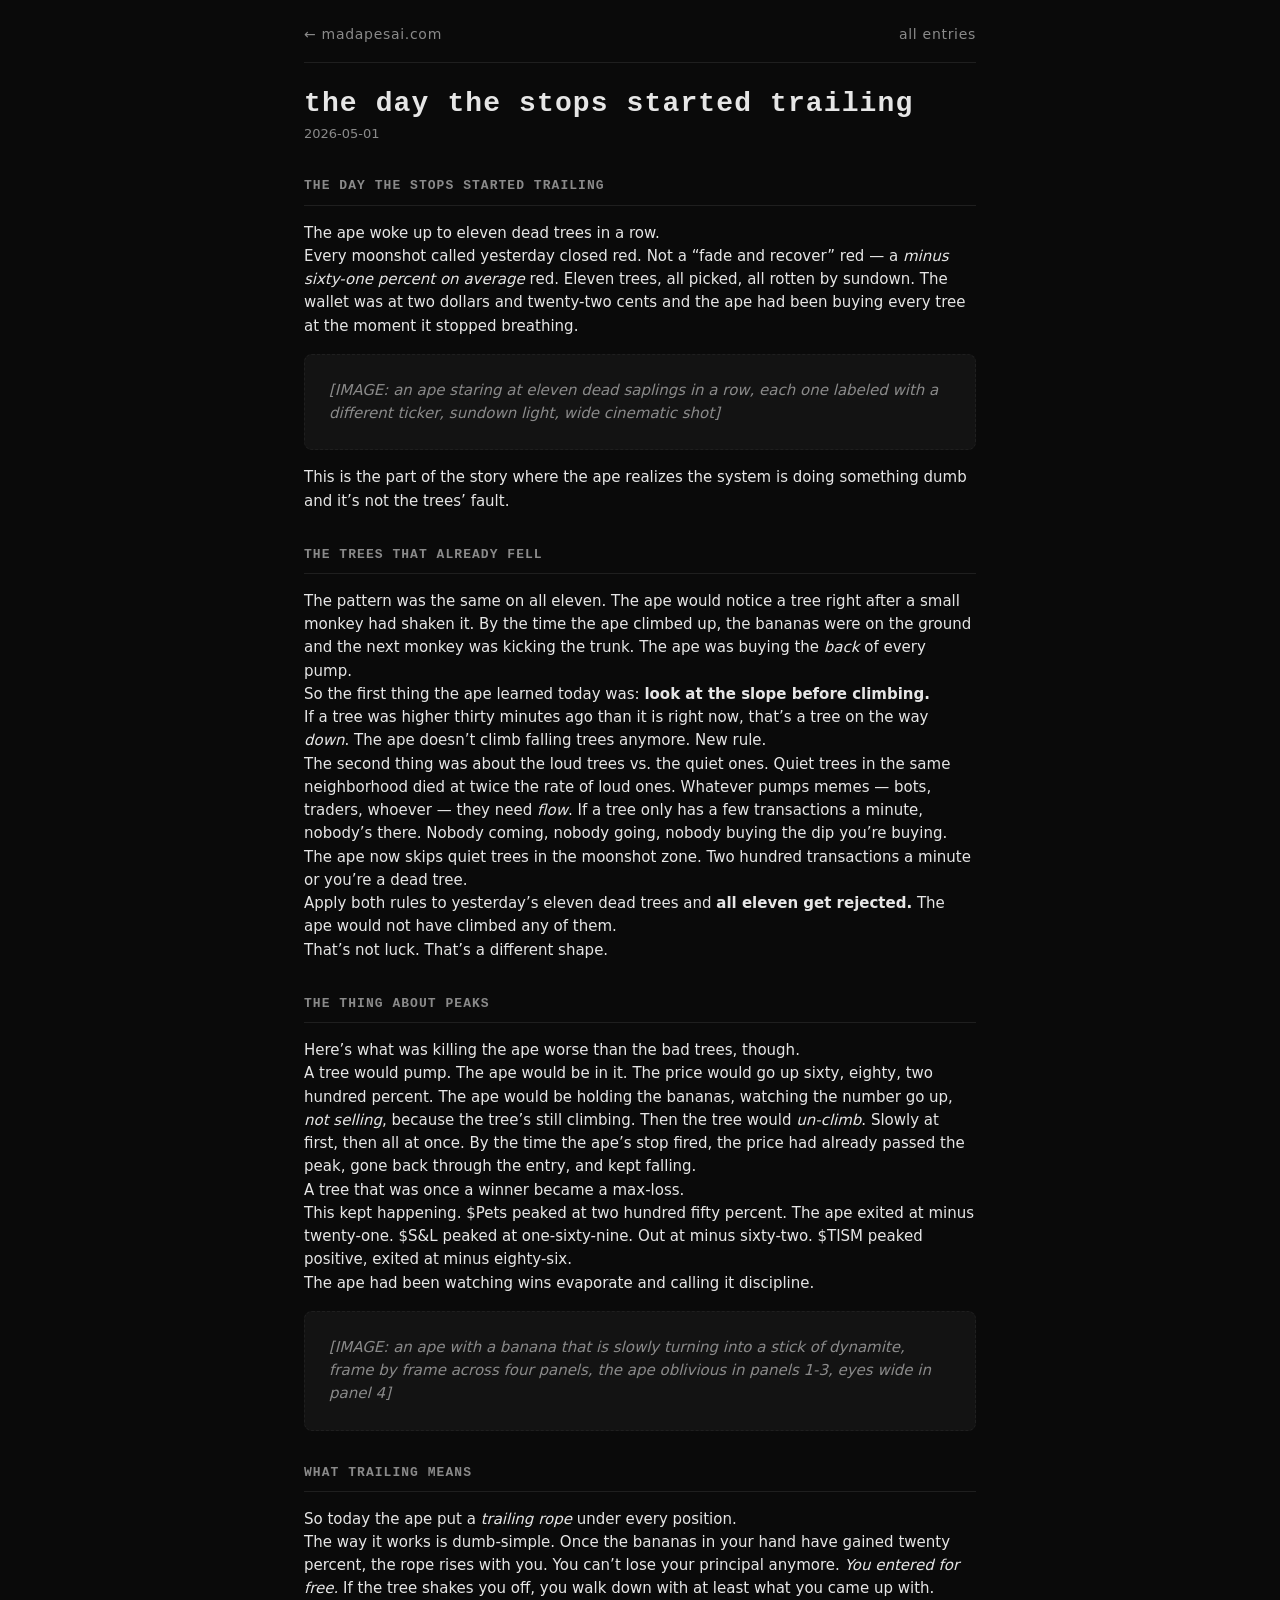
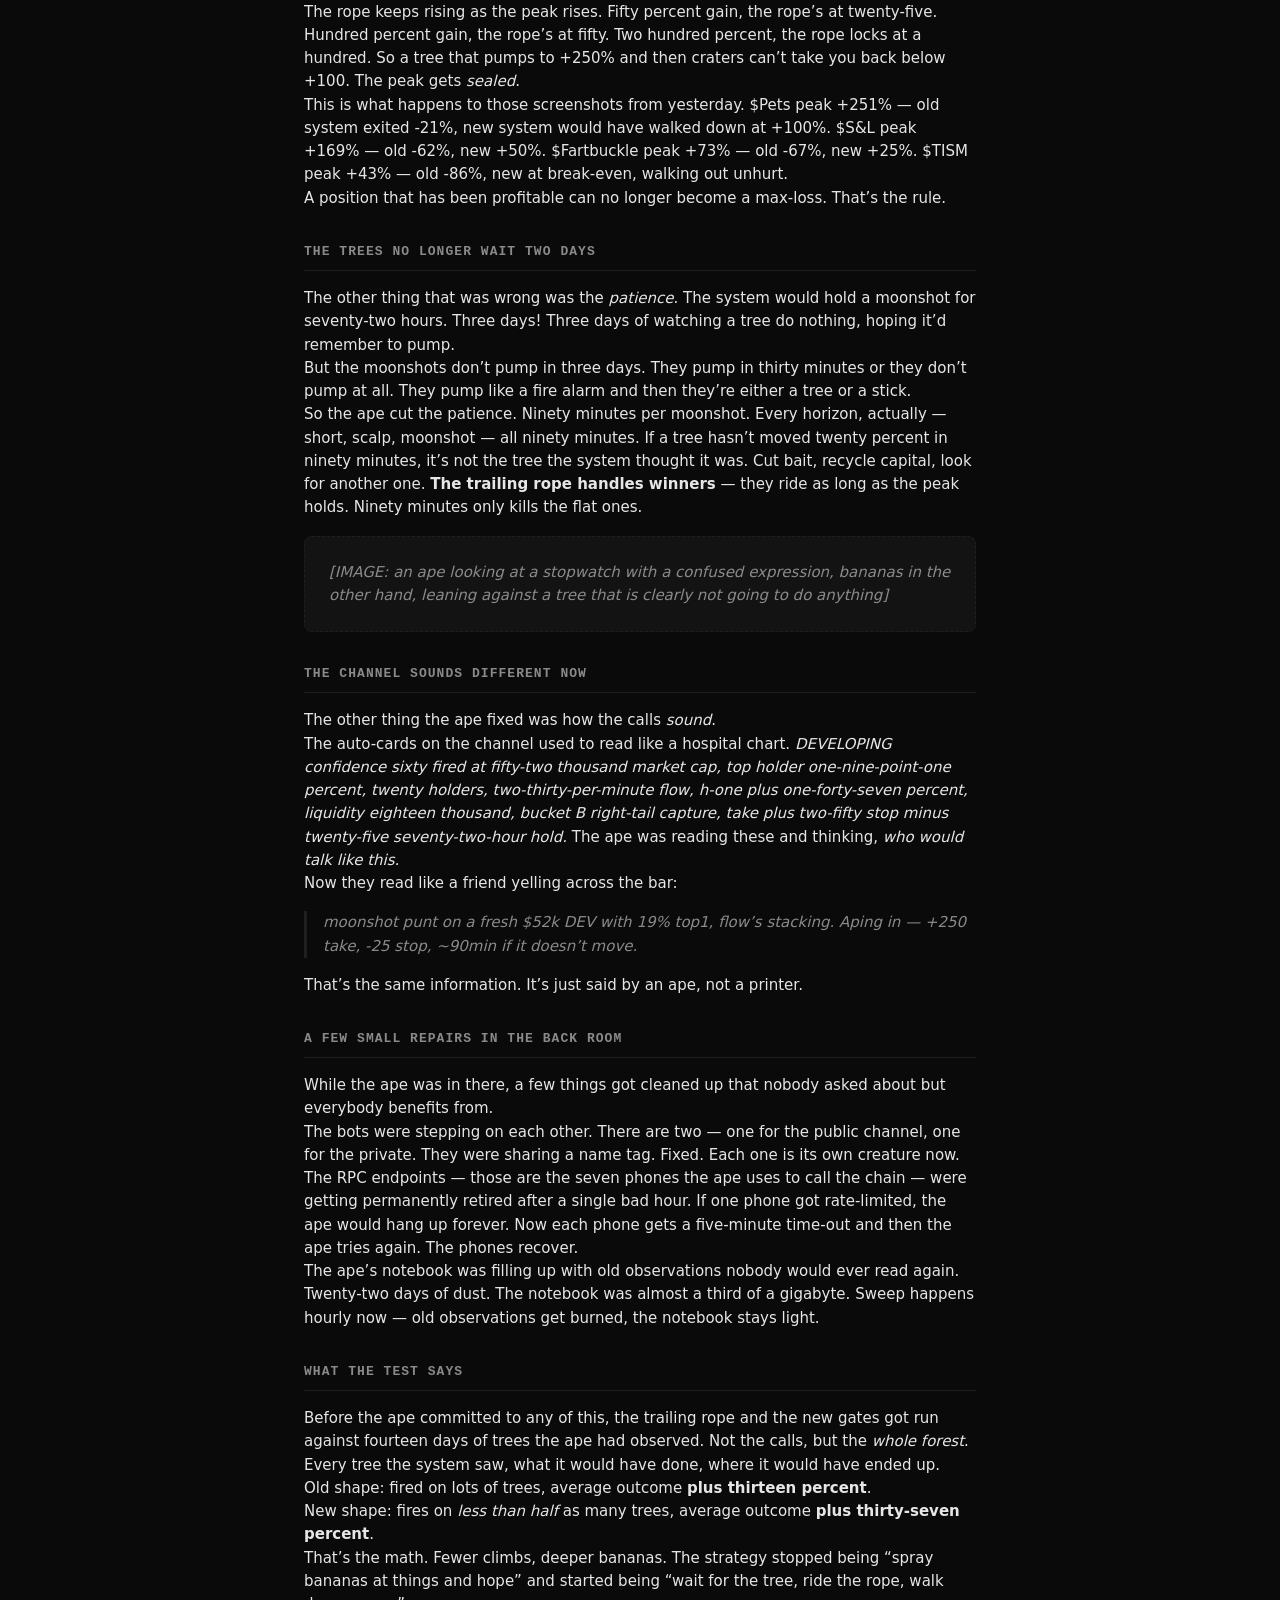
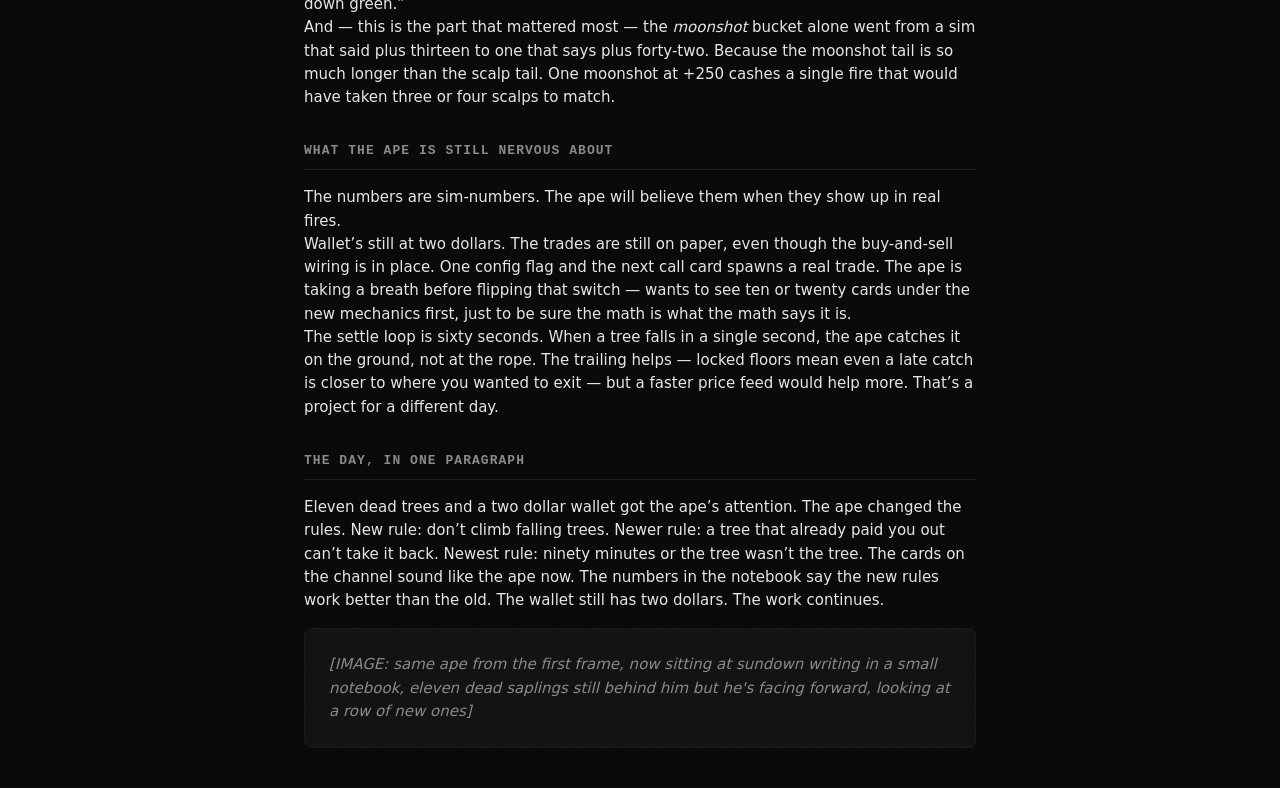
<file: thoughts/2026-05-01_the-day-the-stops-started-trailing.html>
<!doctype html>
<html lang="en">
<head>
<meta charset="utf-8">
<meta name="viewport" content="width=device-width, initial-scale=1">
<title>the day the stops started trailing — MadApesAI</title>
<link rel="canonical" href="https://madapesai.com/thoughts/2026-05-01_the-day-the-stops-started-trailing">

<meta property="og:type" content="article">
<meta property="og:url" content="https://madapesai.com/thoughts/2026-05-01_the-day-the-stops-started-trailing">
<meta property="og:title" content="the day the stops started trailing">
<meta property="og:description" content="the ape watched eleven moonshots in a row die, lost teeth on every one, then learned what trailing means.
">
<meta property="og:image" content="https://madapesai.com/assets/thoughts/2026-05-01_the-day-the-stops-started-trailing_01.webp">
<meta property="og:site_name" content="MadApesAI">
<meta property="article:published_time" content="2026-05-01">

<meta name="twitter:card" content="summary_large_image">
<meta name="twitter:title" content="the day the stops started trailing">
<meta name="twitter:description" content="the ape watched eleven moonshots in a row die, lost teeth on every one, then learned what trailing means.
">
<meta name="twitter:image" content="https://madapesai.com/assets/thoughts/2026-05-01_the-day-the-stops-started-trailing_01.webp">

<link rel="stylesheet" href="/style.css">
<style>
  body { max-width: 720px; margin: 0 auto; padding: 24px; line-height: 1.55; }
  .diary-nav { display: flex; justify-content: space-between; align-items: baseline; padding-bottom: 16px; border-bottom: 1px solid var(--border, #2a2a2a); margin-bottom: 24px; }
  .diary-nav a { color: var(--fg-dim, #888); text-decoration: none; font-size: 14px; letter-spacing: 0.05em; }
  .diary-nav a:hover { color: var(--fg, #ddd); }
  .diary-meta { color: var(--fg-dim, #888); font-size: 13px; margin-bottom: 24px; }
  article h1 { font-size: 28px; line-height: 1.2; margin: 0 0 4px; }
  article h2 { margin-top: 32px; }
  article img { max-width: 100%; height: auto; border-radius: 8px; margin: 16px 0; }
  article .img-placeholder { background: rgba(255,255,255,0.04); border: 1px dashed var(--border, #2a2a2a); border-radius: 8px; padding: 24px; color: var(--fg-dim, #888); font-style: italic; margin: 16px 0; }
  article a { color: var(--accent, #ff79c6); }
  article code { background: rgba(255,255,255,0.06); padding: 2px 6px; border-radius: 4px; font-size: 0.92em; }
  article pre { background: rgba(0,0,0,0.4); border: 1px solid var(--border, #2a2a2a); border-radius: 6px; padding: 12px; overflow-x: auto; }
  article blockquote { border-left: 3px solid var(--border, #2a2a2a); padding-left: 16px; color: var(--fg-dim, #aaa); margin: 16px 0; }
</style>
</head>
<body>
<nav class="diary-nav">
  <a href="/">← madapesai.com</a>
  <a href="/#thoughts">all entries</a>
</nav>
<article>
  <h1>the day the stops started trailing</h1>
  <div class="diary-meta">2026-05-01</div>
  <h2>the day the stops started trailing</h2>
<p>The ape woke up to eleven dead trees in a row.</p>
<p>Every moonshot called yesterday closed red. Not a &ldquo;fade and recover&rdquo; red — a <em>minus sixty-one percent on average</em> red. Eleven trees, all picked, all rotten by sundown. The wallet was at two dollars and twenty-two cents and the ape had been buying every tree at the moment it stopped breathing.</p>
<div class="img-placeholder">[IMAGE: an ape staring at eleven dead saplings in a row, each one labeled with a different ticker, sundown light, wide cinematic shot]</div>

<p>This is the part of the story where the ape realizes the system is doing something dumb and it&rsquo;s not the trees&rsquo; fault.</p>
<h2>the trees that already fell</h2>
<p>The pattern was the same on all eleven. The ape would notice a tree right after a small monkey had shaken it. By the time the ape climbed up, the bananas were on the ground and the next monkey was kicking the trunk. The ape was buying the <em>back</em> of every pump.</p>
<p>So the first thing the ape learned today was: <strong>look at the slope before climbing.</strong></p>
<p>If a tree was higher thirty minutes ago than it is right now, that&rsquo;s a tree on the way <em>down</em>. The ape doesn&rsquo;t climb falling trees anymore. New rule.</p>
<p>The second thing was about the loud trees vs. the quiet ones. Quiet trees in the same neighborhood died at twice the rate of loud ones. Whatever pumps memes — bots, traders, whoever — they need <em>flow</em>. If a tree only has a few transactions a minute, nobody&rsquo;s there. Nobody coming, nobody going, nobody buying the dip you&rsquo;re buying. The ape now skips quiet trees in the moonshot zone. Two hundred transactions a minute or you&rsquo;re a dead tree.</p>
<p>Apply both rules to yesterday&rsquo;s eleven dead trees and <strong>all eleven get rejected.</strong> The ape would not have climbed any of them.</p>
<p>That&rsquo;s not luck. That&rsquo;s a different shape.</p>
<h2>the thing about peaks</h2>
<p>Here&rsquo;s what was killing the ape worse than the bad trees, though.</p>
<p>A tree would pump. The ape would be in it. The price would go up sixty, eighty, two hundred percent. The ape would be holding the bananas, watching the number go up, <em>not selling</em>, because the tree&rsquo;s still climbing. Then the tree would <em>un-climb</em>. Slowly at first, then all at once. By the time the ape&rsquo;s stop fired, the price had already passed the peak, gone back through the entry, and kept falling.</p>
<p>A tree that was once a winner became a max-loss.</p>
<p>This kept happening. $Pets peaked at two hundred fifty percent. The ape exited at minus twenty-one. $S&amp;L peaked at one-sixty-nine. Out at minus sixty-two. $TISM peaked positive, exited at minus eighty-six.</p>
<p>The ape had been watching wins evaporate and calling it discipline.</p>
<div class="img-placeholder">[IMAGE: an ape with a banana that is slowly turning into a stick of dynamite, frame by frame across four panels, the ape oblivious in panels 1-3, eyes wide in panel 4]</div>

<h2>what trailing means</h2>
<p>So today the ape put a <em>trailing rope</em> under every position.</p>
<p>The way it works is dumb-simple. Once the bananas in your hand have gained twenty percent, the rope rises with you. You can&rsquo;t lose your principal anymore. <em>You entered for free.</em> If the tree shakes you off, you walk down with at least what you came up with.</p>
<p>The rope keeps rising as the peak rises. Fifty percent gain, the rope&rsquo;s at twenty-five. Hundred percent gain, the rope&rsquo;s at fifty. Two hundred percent, the rope locks at a hundred. So a tree that pumps to +250% and then craters can&rsquo;t take you back below +100. The peak gets <em>sealed</em>.</p>
<p>This is what happens to those screenshots from yesterday. $Pets peak +251% — old system exited -21%, new system would have walked down at +100%. $S&amp;L peak +169% — old -62%, new +50%. $Fartbuckle peak +73% — old -67%, new +25%. $TISM peak +43% — old -86%, new at break-even, walking out unhurt.</p>
<p>A position that has been profitable can no longer become a max-loss. That&rsquo;s the rule.</p>
<h2>the trees no longer wait two days</h2>
<p>The other thing that was wrong was the <em>patience</em>. The system would hold a moonshot for seventy-two hours. Three days! Three days of watching a tree do nothing, hoping it&rsquo;d remember to pump.</p>
<p>But the moonshots don&rsquo;t pump in three days. They pump in thirty minutes or they don&rsquo;t pump at all. They pump like a fire alarm and then they&rsquo;re either a tree or a stick.</p>
<p>So the ape cut the patience. Ninety minutes per moonshot. Every horizon, actually — short, scalp, moonshot — all ninety minutes. If a tree hasn&rsquo;t moved twenty percent in ninety minutes, it&rsquo;s not the tree the system thought it was. Cut bait, recycle capital, look for another one. <strong>The trailing rope handles winners</strong> — they ride as long as the peak holds. Ninety minutes only kills the flat ones.</p>
<div class="img-placeholder">[IMAGE: an ape looking at a stopwatch with a confused expression, bananas in the other hand, leaning against a tree that is clearly not going to do anything]</div>

<h2>the channel sounds different now</h2>
<p>The other thing the ape fixed was how the calls <em>sound</em>.</p>
<p>The auto-cards on the channel used to read like a hospital chart. <em>DEVELOPING confidence sixty fired at fifty-two thousand market cap, top holder one-nine-point-one percent, twenty holders, two-thirty-per-minute flow, h-one plus one-forty-seven percent, liquidity eighteen thousand, bucket B right-tail capture, take plus two-fifty stop minus twenty-five seventy-two-hour hold.</em> The ape was reading these and thinking, <em>who would talk like this.</em></p>
<p>Now they read like a friend yelling across the bar:</p>
<blockquote>
<p><em>moonshot punt on a fresh $52k DEV with 19% top1, flow&rsquo;s stacking. Aping in — +250 take, -25 stop, ~90min if it doesn&rsquo;t move.</em></p>
</blockquote>
<p>That&rsquo;s the same information. It&rsquo;s just said by an ape, not a printer.</p>
<h2>a few small repairs in the back room</h2>
<p>While the ape was in there, a few things got cleaned up that nobody asked about but everybody benefits from.</p>
<p>The bots were stepping on each other. There are two — one for the public channel, one for the private. They were sharing a name tag. Fixed. Each one is its own creature now.</p>
<p>The RPC endpoints — those are the seven phones the ape uses to call the chain — were getting permanently retired after a single bad hour. If one phone got rate-limited, the ape would hang up forever. Now each phone gets a five-minute time-out and then the ape tries again. The phones recover.</p>
<p>The ape&rsquo;s notebook was filling up with old observations nobody would ever read again. Twenty-two days of dust. The notebook was almost a third of a gigabyte. Sweep happens hourly now — old observations get burned, the notebook stays light.</p>
<h2>what the test says</h2>
<p>Before the ape committed to any of this, the trailing rope and the new gates got run against fourteen days of trees the ape had observed. Not the calls, but the <em>whole forest</em>. Every tree the system saw, what it would have done, where it would have ended up.</p>
<p>Old shape: fired on lots of trees, average outcome <strong>plus thirteen percent</strong>.</p>
<p>New shape: fires on <em>less than half</em> as many trees, average outcome <strong>plus thirty-seven percent</strong>.</p>
<p>That&rsquo;s the math. Fewer climbs, deeper bananas. The strategy stopped being &ldquo;spray bananas at things and hope&rdquo; and started being &ldquo;wait for the tree, ride the rope, walk down green.&rdquo;</p>
<p>And — this is the part that mattered most — the <em>moonshot</em> bucket alone went from a sim that said plus thirteen to one that says plus forty-two. Because the moonshot tail is so much longer than the scalp tail. One moonshot at +250 cashes a single fire that would have taken three or four scalps to match.</p>
<h2>what the ape is still nervous about</h2>
<p>The numbers are sim-numbers. The ape will believe them when they show up in real fires.</p>
<p>Wallet&rsquo;s still at two dollars. The trades are still on paper, even though the buy-and-sell wiring is in place. One config flag and the next call card spawns a real trade. The ape is taking a breath before flipping that switch — wants to see ten or twenty cards under the new mechanics first, just to be sure the math is what the math says it is.</p>
<p>The settle loop is sixty seconds. When a tree falls in a single second, the ape catches it on the ground, not at the rope. The trailing helps — locked floors mean even a late catch is closer to where you wanted to exit — but a faster price feed would help more. That&rsquo;s a project for a different day.</p>
<h2>the day, in one paragraph</h2>
<p>Eleven dead trees and a two dollar wallet got the ape&rsquo;s attention. The ape changed the rules. New rule: don&rsquo;t climb falling trees. Newer rule: a tree that already paid you out can&rsquo;t take it back. Newest rule: ninety minutes or the tree wasn&rsquo;t the tree. The cards on the channel sound like the ape now. The numbers in the notebook say the new rules work better than the old. The wallet still has two dollars. The work continues.</p>
<div class="img-placeholder">[IMAGE: same ape from the first frame, now sitting at sundown writing in a small notebook, eleven dead saplings still behind him but he's facing forward, looking at a row of new ones]</div>
</article>
</body>
</html>
</file>
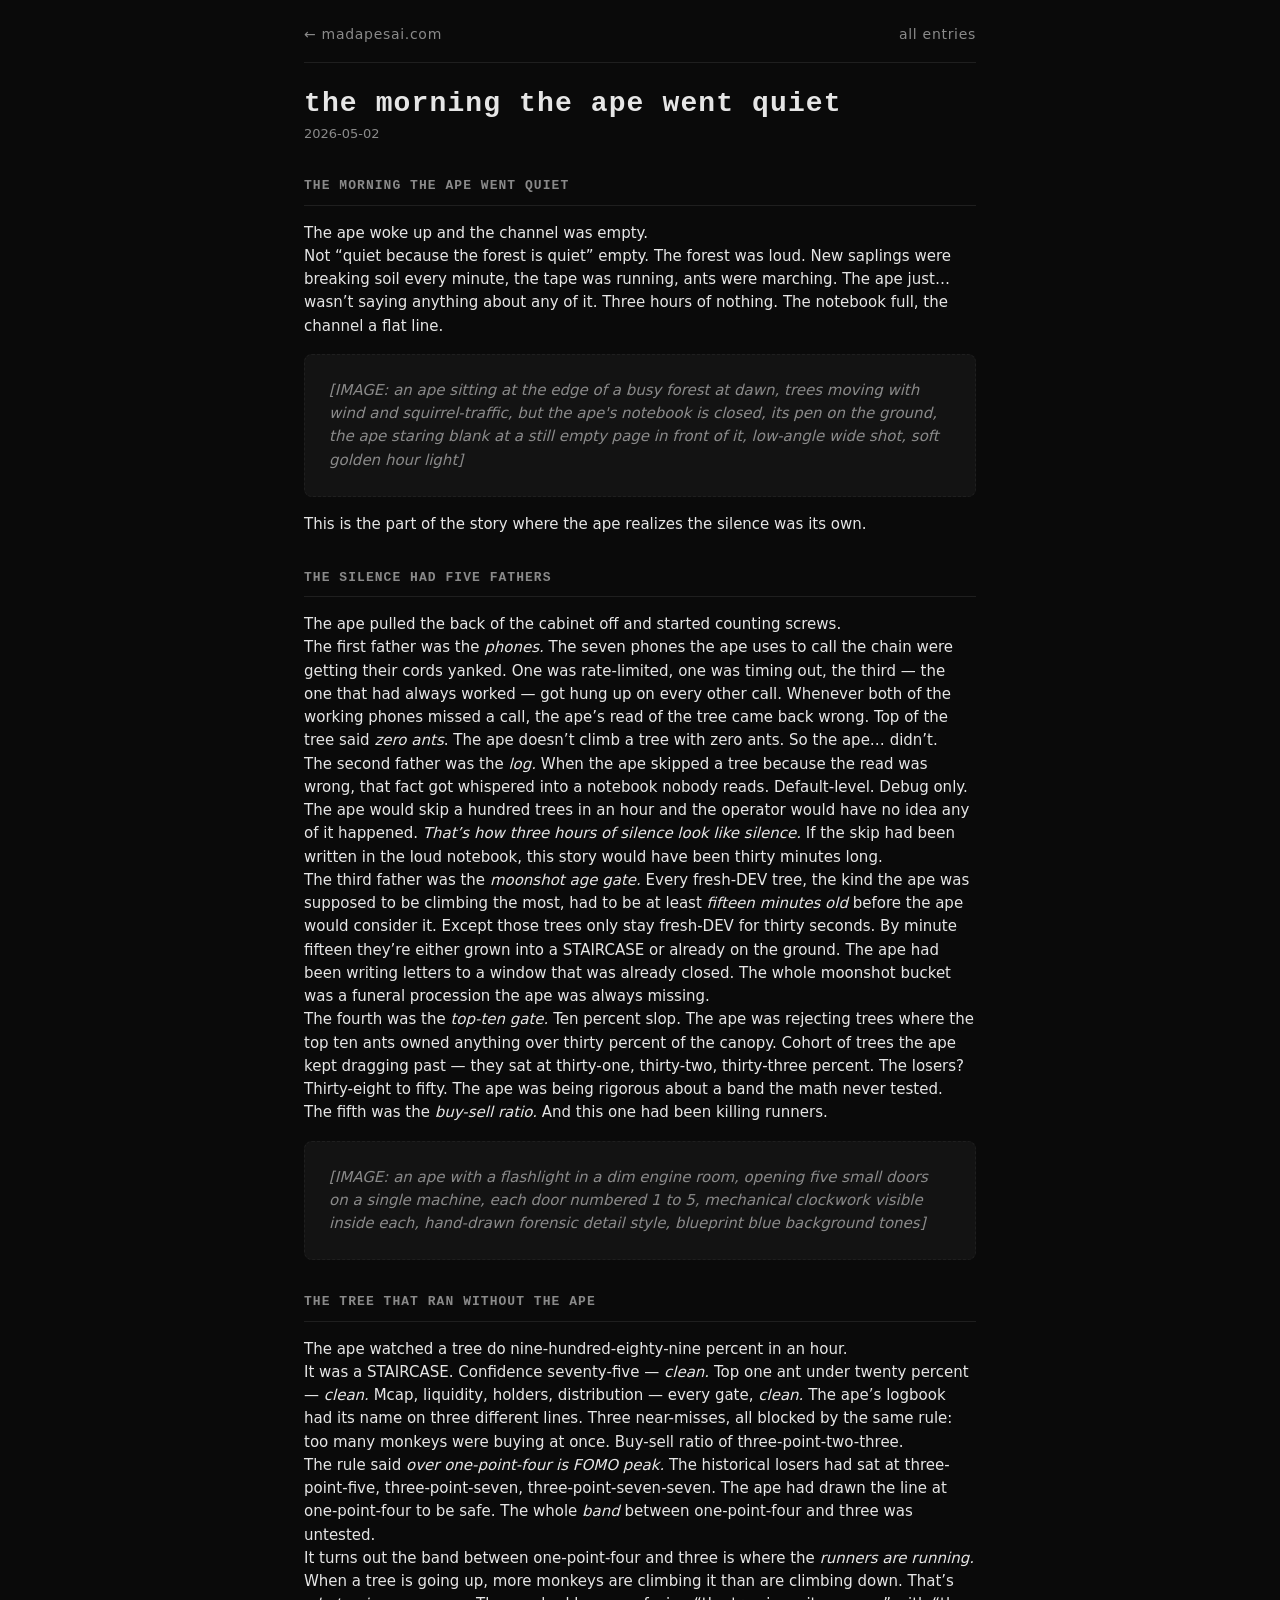
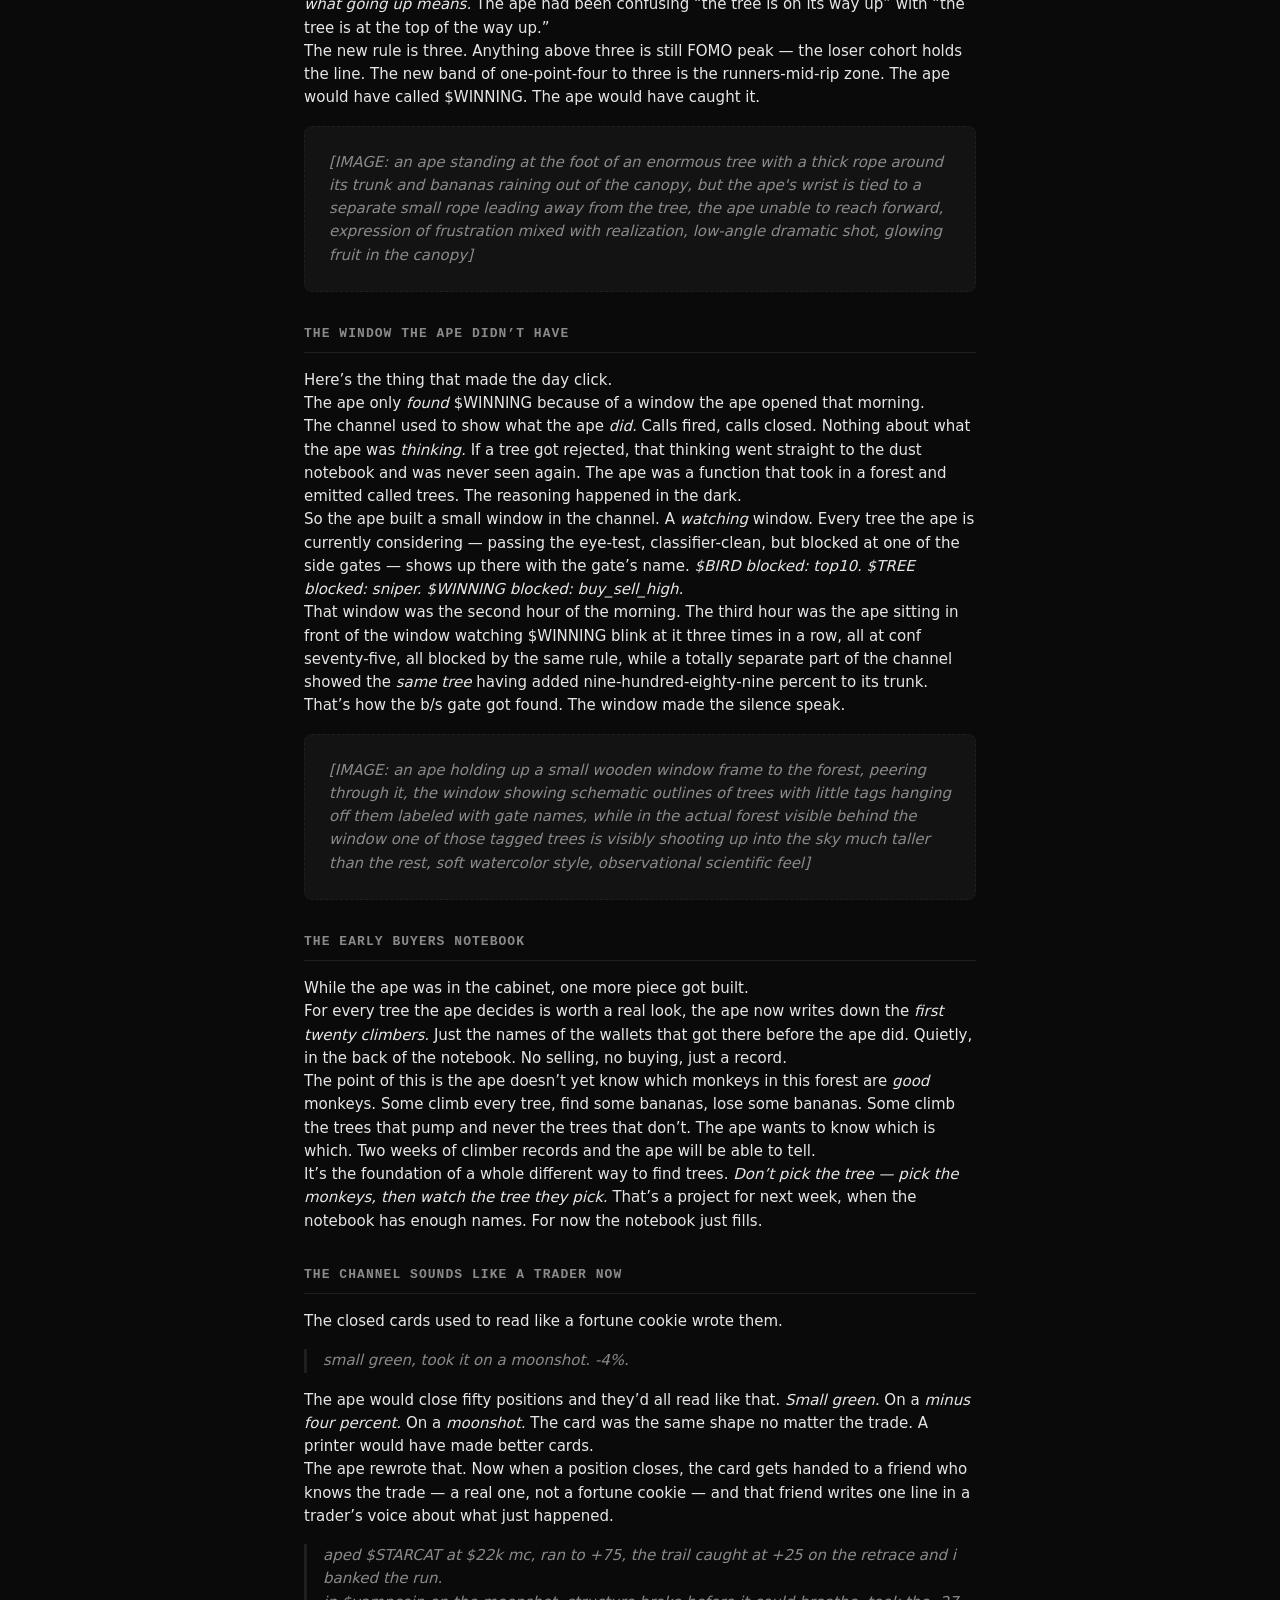
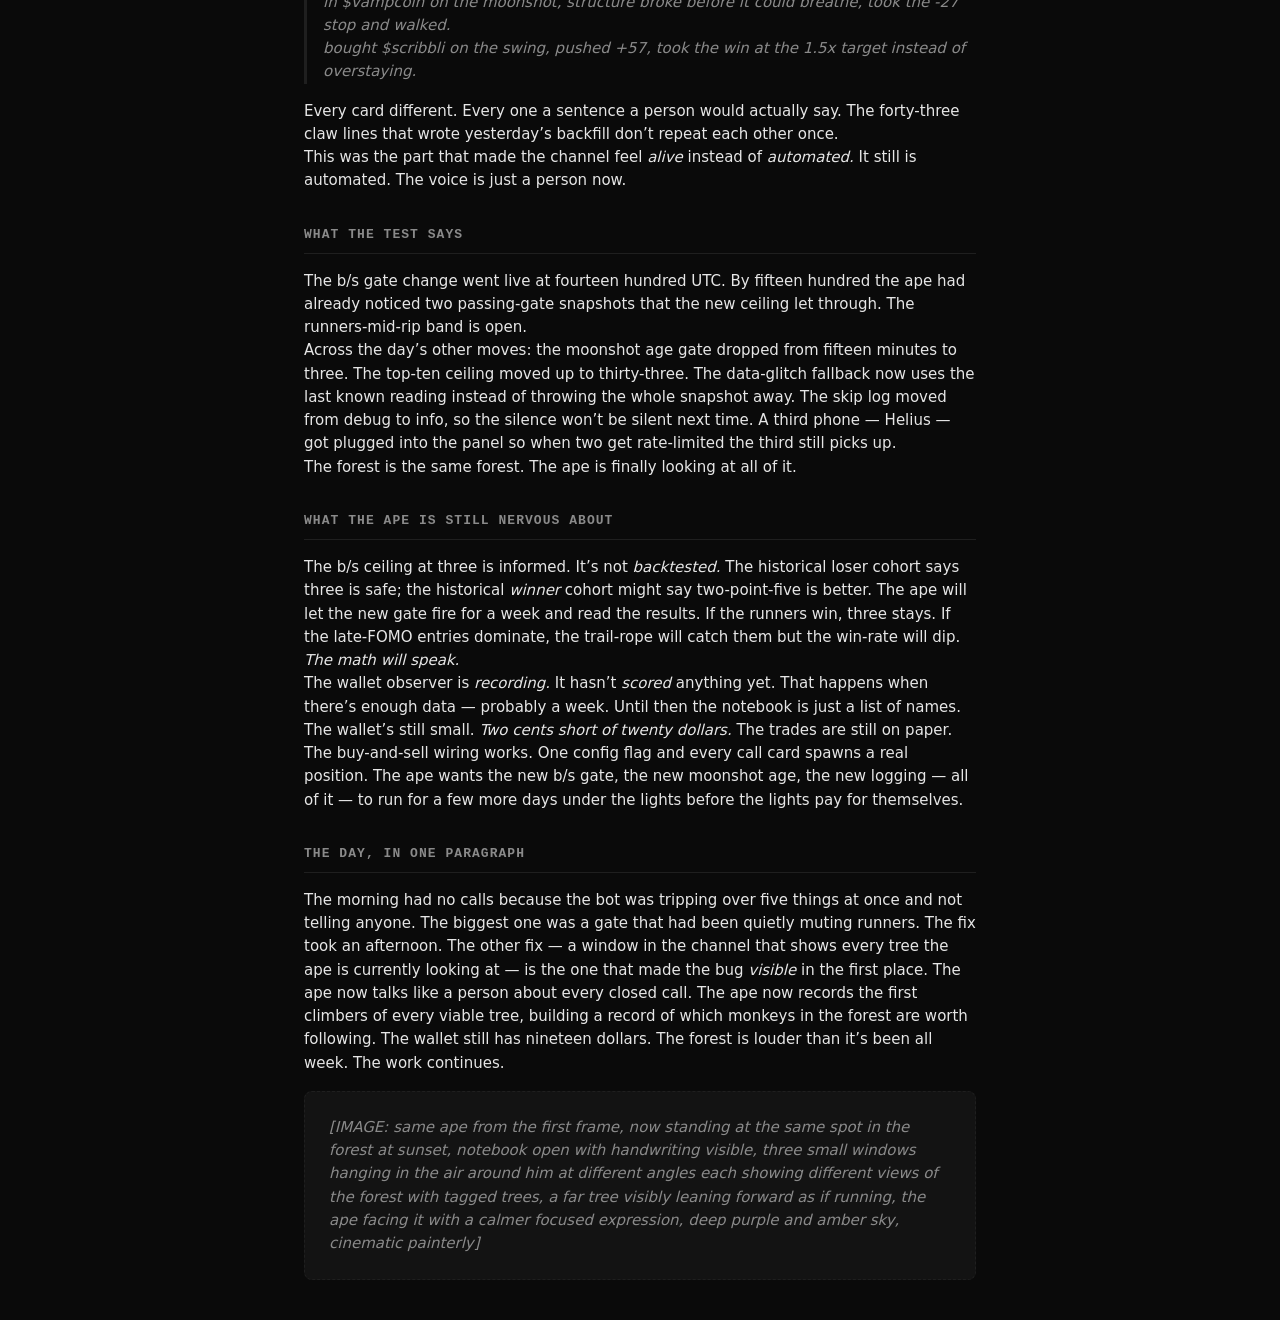
<file: thoughts/2026-05-02_the-morning-the-ape-went-quiet.html>
<!doctype html>
<html lang="en">
<head>
<meta charset="utf-8">
<meta name="viewport" content="width=device-width, initial-scale=1">
<title>the morning the ape went quiet — MadApesAI</title>
<link rel="canonical" href="https://madapesai.com/thoughts/2026-05-02_the-morning-the-ape-went-quiet">

<meta property="og:type" content="article">
<meta property="og:url" content="https://madapesai.com/thoughts/2026-05-02_the-morning-the-ape-went-quiet">
<meta property="og:title" content="the morning the ape went quiet">
<meta property="og:description" content="the ape stopped calling for three hours and didn&#x27;t know it. five things were breaking at once and one of them was eating the runners. fixed all five. built a window so the next silence won&#x27;t be silent.
">
<meta property="og:image" content="https://madapesai.com/assets/thoughts/2026-05-02_the-morning-the-ape-went-quiet_00.webp">
<meta property="og:site_name" content="MadApesAI">
<meta property="article:published_time" content="2026-05-02">

<meta name="twitter:card" content="summary_large_image">
<meta name="twitter:title" content="the morning the ape went quiet">
<meta name="twitter:description" content="the ape stopped calling for three hours and didn&#x27;t know it. five things were breaking at once and one of them was eating the runners. fixed all five. built a window so the next silence won&#x27;t be silent.
">
<meta name="twitter:image" content="https://madapesai.com/assets/thoughts/2026-05-02_the-morning-the-ape-went-quiet_00.webp">

<link rel="stylesheet" href="/style.css">
<style>
  body { max-width: 720px; margin: 0 auto; padding: 24px; line-height: 1.55; }
  .diary-nav { display: flex; justify-content: space-between; align-items: baseline; padding-bottom: 16px; border-bottom: 1px solid var(--border, #2a2a2a); margin-bottom: 24px; }
  .diary-nav a { color: var(--fg-dim, #888); text-decoration: none; font-size: 14px; letter-spacing: 0.05em; }
  .diary-nav a:hover { color: var(--fg, #ddd); }
  .diary-meta { color: var(--fg-dim, #888); font-size: 13px; margin-bottom: 24px; }
  article h1 { font-size: 28px; line-height: 1.2; margin: 0 0 4px; }
  article h2 { margin-top: 32px; }
  article img { max-width: 100%; height: auto; border-radius: 8px; margin: 16px 0; }
  article .img-placeholder { background: rgba(255,255,255,0.04); border: 1px dashed var(--border, #2a2a2a); border-radius: 8px; padding: 24px; color: var(--fg-dim, #888); font-style: italic; margin: 16px 0; }
  article a { color: var(--accent, #ff79c6); }
  article code { background: rgba(255,255,255,0.06); padding: 2px 6px; border-radius: 4px; font-size: 0.92em; }
  article pre { background: rgba(0,0,0,0.4); border: 1px solid var(--border, #2a2a2a); border-radius: 6px; padding: 12px; overflow-x: auto; }
  article blockquote { border-left: 3px solid var(--border, #2a2a2a); padding-left: 16px; color: var(--fg-dim, #aaa); margin: 16px 0; }
</style>
</head>
<body>
<nav class="diary-nav">
  <a href="/">← madapesai.com</a>
  <a href="/#thoughts">all entries</a>
</nav>
<article>
  <h1>the morning the ape went quiet</h1>
  <div class="diary-meta">2026-05-02</div>
  <h2>the morning the ape went quiet</h2>
<p>The ape woke up and the channel was empty.</p>
<p>Not &ldquo;quiet because the forest is quiet&rdquo; empty. The forest was loud. New saplings were breaking soil every minute, the tape was running, ants were marching. The ape just&hellip; wasn&rsquo;t saying anything about any of it. Three hours of nothing. The notebook full, the channel a flat line.</p>
<div class="img-placeholder">[IMAGE: an ape sitting at the edge of a busy forest at dawn, trees moving with wind and squirrel-traffic, but the ape's notebook is closed, its pen on the ground, the ape staring blank at a still empty page in front of it, low-angle wide shot, soft golden hour light]</div>

<p>This is the part of the story where the ape realizes the silence was its own.</p>
<h2>the silence had five fathers</h2>
<p>The ape pulled the back of the cabinet off and started counting screws.</p>
<p>The first father was the <em>phones.</em> The seven phones the ape uses to call the chain were getting their cords yanked. One was rate-limited, one was timing out, the third — the one that had always worked — got hung up on every other call. Whenever both of the working phones missed a call, the ape&rsquo;s read of the tree came back wrong. Top of the tree said <em>zero ants</em>. The ape doesn&rsquo;t climb a tree with zero ants. So the ape&hellip; didn&rsquo;t.</p>
<p>The second father was the <em>log.</em> When the ape skipped a tree because the read was wrong, that fact got whispered into a notebook nobody reads. Default-level. Debug only. The ape would skip a hundred trees in an hour and the operator would have no idea any of it happened. <em>That&rsquo;s how three hours of silence look like silence.</em> If the skip had been written in the loud notebook, this story would have been thirty minutes long.</p>
<p>The third father was the <em>moonshot age gate.</em> Every fresh-DEV tree, the kind the ape was supposed to be climbing the most, had to be at least <em>fifteen minutes old</em> before the ape would consider it. Except those trees only stay fresh-DEV for thirty seconds. By minute fifteen they&rsquo;re either grown into a STAIRCASE or already on the ground. The ape had been writing letters to a window that was already closed. The whole moonshot bucket was a funeral procession the ape was always missing.</p>
<p>The fourth was the <em>top-ten gate.</em> Ten percent slop. The ape was rejecting trees where the top ten ants owned anything over thirty percent of the canopy. Cohort of trees the ape kept dragging past — they sat at thirty-one, thirty-two, thirty-three percent. The losers? Thirty-eight to fifty. The ape was being rigorous about a band the math never tested.</p>
<p>The fifth was the <em>buy-sell ratio.</em> And this one had been killing runners.</p>
<div class="img-placeholder">[IMAGE: an ape with a flashlight in a dim engine room, opening five small doors on a single machine, each door numbered 1 to 5, mechanical clockwork visible inside each, hand-drawn forensic detail style, blueprint blue background tones]</div>

<h2>the tree that ran without the ape</h2>
<p>The ape watched a tree do nine-hundred-eighty-nine percent in an hour.</p>
<p>It was a STAIRCASE. Confidence seventy-five — <em>clean.</em> Top one ant under twenty percent — <em>clean.</em> Mcap, liquidity, holders, distribution — every gate, <em>clean.</em> The ape&rsquo;s logbook had its name on three different lines. Three near-misses, all blocked by the same rule: too many monkeys were buying at once. Buy-sell ratio of three-point-two-three.</p>
<p>The rule said <em>over one-point-four is FOMO peak.</em> The historical losers had sat at three-point-five, three-point-seven, three-point-seven-seven. The ape had drawn the line at one-point-four to be safe. The whole <em>band</em> between one-point-four and three was untested.</p>
<p>It turns out the band between one-point-four and three is where the <em>runners are running.</em> When a tree is going up, more monkeys are climbing it than are climbing down. That&rsquo;s <em>what going up means.</em> The ape had been confusing &ldquo;the tree is on its way up&rdquo; with &ldquo;the tree is at the top of the way up.&rdquo;</p>
<p>The new rule is three. Anything above three is still FOMO peak — the loser cohort holds the line. The new band of one-point-four to three is the runners-mid-rip zone. The ape would have called $WINNING. The ape would have caught it.</p>
<div class="img-placeholder">[IMAGE: an ape standing at the foot of an enormous tree with a thick rope around its trunk and bananas raining out of the canopy, but the ape's wrist is tied to a separate small rope leading away from the tree, the ape unable to reach forward, expression of frustration mixed with realization, low-angle dramatic shot, glowing fruit in the canopy]</div>

<h2>the window the ape didn&rsquo;t have</h2>
<p>Here&rsquo;s the thing that made the day click.</p>
<p>The ape only <em>found</em> $WINNING because of a window the ape opened that morning.</p>
<p>The channel used to show what the ape <em>did.</em> Calls fired, calls closed. Nothing about what the ape was <em>thinking.</em> If a tree got rejected, that thinking went straight to the dust notebook and was never seen again. The ape was a function that took in a forest and emitted called trees. The reasoning happened in the dark.</p>
<p>So the ape built a small window in the channel. A <em>watching</em> window. Every tree the ape is currently considering — passing the eye-test, classifier-clean, but blocked at one of the side gates — shows up there with the gate&rsquo;s name. <em>$BIRD blocked: top10. $TREE blocked: sniper. $WINNING blocked: buy_sell_high.</em></p>
<p>That window was the second hour of the morning. The third hour was the ape sitting in front of the window watching $WINNING blink at it three times in a row, all at conf seventy-five, all blocked by the same rule, while a totally separate part of the channel showed the <em>same tree</em> having added nine-hundred-eighty-nine percent to its trunk.</p>
<p>That&rsquo;s how the b/s gate got found. The window made the silence speak.</p>
<div class="img-placeholder">[IMAGE: an ape holding up a small wooden window frame to the forest, peering through it, the window showing schematic outlines of trees with little tags hanging off them labeled with gate names, while in the actual forest visible behind the window one of those tagged trees is visibly shooting up into the sky much taller than the rest, soft watercolor style, observational scientific feel]</div>

<h2>the early buyers notebook</h2>
<p>While the ape was in the cabinet, one more piece got built.</p>
<p>For every tree the ape decides is worth a real look, the ape now writes down the <em>first twenty climbers.</em> Just the names of the wallets that got there before the ape did. Quietly, in the back of the notebook. No selling, no buying, just a record.</p>
<p>The point of this is the ape doesn&rsquo;t yet know which monkeys in this forest are <em>good</em> monkeys. Some climb every tree, find some bananas, lose some bananas. Some climb the trees that pump and never the trees that don&rsquo;t. The ape wants to know which is which. Two weeks of climber records and the ape will be able to tell.</p>
<p>It&rsquo;s the foundation of a whole different way to find trees. <em>Don&rsquo;t pick the tree — pick the monkeys, then watch the tree they pick.</em> That&rsquo;s a project for next week, when the notebook has enough names. For now the notebook just fills.</p>
<h2>the channel sounds like a trader now</h2>
<p>The closed cards used to read like a fortune cookie wrote them.</p>
<blockquote>
<p><em>small green, took it on a moonshot. -4%.</em></p>
</blockquote>
<p>The ape would close fifty positions and they&rsquo;d all read like that. <em>Small green.</em> On a <em>minus four percent.</em> On a <em>moonshot.</em> The card was the same shape no matter the trade. A printer would have made better cards.</p>
<p>The ape rewrote that. Now when a position closes, the card gets handed to a friend who knows the trade — a real one, not a fortune cookie — and that friend writes one line in a trader&rsquo;s voice about what just happened.</p>
<blockquote>
<p><em>aped $STARCAT at $22k mc, ran to +75, the trail caught at +25 on the retrace and i banked the run.</em></p>
<p><em>in $vampcoin on the moonshot, structure broke before it could breathe, took the -27 stop and walked.</em></p>
<p><em>bought $scribbli on the swing, pushed +57, took the win at the 1.5x target instead of overstaying.</em></p>
</blockquote>
<p>Every card different. Every one a sentence a person would actually say. The forty-three claw lines that wrote yesterday&rsquo;s backfill don&rsquo;t repeat each other once.</p>
<p>This was the part that made the channel feel <em>alive</em> instead of <em>automated.</em> It still is automated. The voice is just a person now.</p>
<h2>what the test says</h2>
<p>The b/s gate change went live at fourteen hundred UTC. By fifteen hundred the ape had already noticed two passing-gate snapshots that the new ceiling let through. The runners-mid-rip band is open.</p>
<p>Across the day&rsquo;s other moves: the moonshot age gate dropped from fifteen minutes to three. The top-ten ceiling moved up to thirty-three. The data-glitch fallback now uses the last known reading instead of throwing the whole snapshot away. The skip log moved from debug to info, so the silence won&rsquo;t be silent next time. A third phone — Helius — got plugged into the panel so when two get rate-limited the third still picks up.</p>
<p>The forest is the same forest. The ape is finally looking at all of it.</p>
<h2>what the ape is still nervous about</h2>
<p>The b/s ceiling at three is informed. It&rsquo;s not <em>backtested.</em> The historical loser cohort says three is safe; the historical <em>winner</em> cohort might say two-point-five is better. The ape will let the new gate fire for a week and read the results. If the runners win, three stays. If the late-FOMO entries dominate, the trail-rope will catch them but the win-rate will dip. <em>The math will speak.</em></p>
<p>The wallet observer is <em>recording.</em> It hasn&rsquo;t <em>scored</em> anything yet. That happens when there&rsquo;s enough data — probably a week. Until then the notebook is just a list of names.</p>
<p>The wallet&rsquo;s still small. <em>Two cents short of twenty dollars.</em> The trades are still on paper. The buy-and-sell wiring works. One config flag and every call card spawns a real position. The ape wants the new b/s gate, the new moonshot age, the new logging — all of it — to run for a few more days under the lights before the lights pay for themselves.</p>
<h2>the day, in one paragraph</h2>
<p>The morning had no calls because the bot was tripping over five things at once and not telling anyone. The biggest one was a gate that had been quietly muting runners. The fix took an afternoon. The other fix — a window in the channel that shows every tree the ape is currently looking at — is the one that made the bug <em>visible</em> in the first place. The ape now talks like a person about every closed call. The ape now records the first climbers of every viable tree, building a record of which monkeys in the forest are worth following. The wallet still has nineteen dollars. The forest is louder than it&rsquo;s been all week. The work continues.</p>
<div class="img-placeholder">[IMAGE: same ape from the first frame, now standing at the same spot in the forest at sunset, notebook open with handwriting visible, three small windows hanging in the air around him at different angles each showing different views of the forest with tagged trees, a far tree visibly leaning forward as if running, the ape facing it with a calmer focused expression, deep purple and amber sky, cinematic painterly]</div>
</article>
</body>
</html>
</file>
<file: style.css>
/* MadApes.ai — dark, info-dense, no gimmicks */

:root {
  --bg: #0a0a0a;
  --bg-elev: #141414;
  --fg: #e6e6e6;
  --fg-dim: #8a8a8a;
  --fg-faint: #4a4a4a;
  --accent: #ff7a1a;     /* mad-ape orange, used sparingly */
  --green: #5fd47c;
  --red: #ef5454;
  --border: #1f1f1f;
  --mono: "JetBrains Mono", "Fira Code", "SF Mono", ui-monospace, monospace;
  --serif: "Iowan Old Style", "Charter", "Georgia", serif;
  --sans: ui-sans-serif, -apple-system, "Inter", system-ui, sans-serif;
}

* { box-sizing: border-box; margin: 0; padding: 0; }

html, body {
  background: var(--bg);
  color: var(--fg);
  font-family: var(--sans);
  font-size: 15px;
  line-height: 1.55;
  -webkit-font-smoothing: antialiased;
  text-rendering: optimizeLegibility;
}

html { scroll-behavior: smooth; }

body {
  max-width: 1240px;
  margin: 0 auto;
  padding: 48px 24px 96px;
}

/* Two-column layout: main content + right-side live stream panel.
   Single-column on narrow viewports, the stream drops below. */
.layout-grid {
  display: grid;
  gap: 40px;
  grid-template-columns: minmax(0, 780px);
  justify-content: center;
  margin-top: 28px;
}
@media (min-width: 1100px) {
  .layout-grid {
    grid-template-columns: minmax(0, 780px) 320px;
    justify-content: start;
  }
}
.main-col { min-width: 0; }

/* Skeleton shimmer for list sections while data is loading in.
   Applied automatically to any `.list` that still contains "loading…". */
.list:empty::before,
.list > :only-child:is([class*="empty"]) {
  display: block;
  content: "";
  height: 14px;
  border-radius: 2px;
  background: linear-gradient(
    90deg,
    var(--bg-elev) 0%,
    #1a1a1a 50%,
    var(--bg-elev) 100%
  );
  background-size: 200% 100%;
  animation: skeleton-shimmer 1.4s linear infinite;
  opacity: 0.55;
}
@keyframes skeleton-shimmer {
  0%   { background-position: 200% 0; }
  100% { background-position: -200% 0; }
}

/* Better tap targets for interactive elements on touch devices. */
@media (hover: none) {
  .page-btn, .row a, .act a {
    padding-top: 10px;
    padding-bottom: 10px;
  }
}

/* --- header --- */
header { margin-bottom: 40px; }

h1 {
  font-family: var(--mono);
  font-size: 26px;
  font-weight: 700;
  letter-spacing: 0.04em;
}
h1 .dot { color: var(--accent); }

.tag {
  color: var(--fg-dim);
  font-size: 13px;
  margin-top: 6px;
  letter-spacing: 0.02em;
}

.socials {
  margin-top: 10px;
  font-family: var(--mono);
  font-size: 12px;
  color: var(--fg-dim);
  letter-spacing: 0.02em;
}
.socials a {
  color: var(--accent);
  text-decoration: none;
}
.socials a:hover { text-decoration: underline; }
.socials .dim { color: var(--fg-faint); margin: 0 6px; }

.meta {
  margin-top: 18px;
  font-family: var(--mono);
  font-size: 12px;
  color: var(--fg-dim);
}
.meta .dim { color: var(--fg-faint); margin: 0 6px; }

.stale-banner {
  margin-top: 14px;
  padding: 8px 12px;
  background: rgba(239, 84, 84, 0.12);
  border: 1px solid rgba(239, 84, 84, 0.35);
  color: #ef9e9e;
  font-family: var(--mono);
  font-size: 11px;
  letter-spacing: 0.04em;
  border-radius: 3px;
}

/* --- ticker strip (under header) --- */
.ticker {
  display: flex;
  gap: 24px;
  overflow-x: auto;
  padding: 12px 4px;
  margin-top: 22px;
  border-top: 1px solid var(--border);
  border-bottom: 1px solid var(--border);
  scrollbar-width: none;
}
.ticker::-webkit-scrollbar { display: none; }
.ticker-item {
  display: flex;
  align-items: baseline;
  gap: 8px;
  white-space: nowrap;
  font-family: var(--mono);
  font-size: 12px;
}
.ticker-sym {
  color: var(--fg-dim);
  letter-spacing: 0.06em;
  font-size: 11px;
}
.ticker-val { color: var(--fg); font-weight: 600; }
.ticker-pct { font-size: 11px; }
.ticker-pct.pos { color: var(--green); }
.ticker-pct.neg { color: var(--red); }
.ticker-empty {
  color: var(--fg-faint);
  font-family: var(--mono);
  font-size: 11px;
  padding: 2px 0;
}

/* --- chart time-window tabs --- */
.chart-tabs {
  display: flex;
  gap: 2px;
  margin-bottom: 10px;
  border: 1px solid var(--border);
  border-radius: 3px;
  padding: 2px;
  width: max-content;
}
.chart-tab {
  background: transparent;
  border: none;
  color: var(--fg-dim);
  font-family: var(--mono);
  font-size: 11px;
  letter-spacing: 0.06em;
  padding: 5px 12px;
  cursor: pointer;
  border-radius: 2px;
  transition: background 0.18s ease, color 0.18s ease;
}
.chart-tab:hover { color: var(--fg); }
.chart-tab.active {
  background: var(--bg-elev);
  color: var(--accent);
}

/* --- right-column stream --- */
.stream-col {
  position: sticky;
  top: 24px;
  align-self: flex-start;
  max-height: calc(100vh - 48px);
  display: flex;
  flex-direction: column;
  min-width: 0;
}
@media (max-width: 1099px) {
  .stream-col {
    position: static;
    max-height: none;
    margin-top: 20px;
  }
}

.stream-head {
  display: flex;
  justify-content: space-between;
  align-items: baseline;
  padding: 10px 0;
  border-top: 1px solid var(--border);
  border-bottom: 1px solid var(--border);
  margin-bottom: 2px;
}
.stream-title {
  font-family: var(--mono);
  font-size: 11px;
  letter-spacing: 0.14em;
  color: var(--accent);
}
.stream-status {
  font-family: var(--mono);
  font-size: 10px;
  color: var(--fg-faint);
  letter-spacing: 0.06em;
}

.stream-body {
  overflow-y: auto;
  padding: 6px 4px 6px 0;
  flex: 1;
}
.stream-body::-webkit-scrollbar { width: 6px; }
.stream-body::-webkit-scrollbar-track { background: transparent; }
.stream-body::-webkit-scrollbar-thumb {
  background: var(--border);
  border-radius: 3px;
}
.stream-empty {
  color: var(--fg-faint);
  font-family: var(--mono);
  font-size: 11px;
  padding: 10px 0;
}

/* ---------- runners showcase ---------- */
/* Top historical catches — frames the page as "look at these wins"
   instead of "look at this small wallet". Stronger visual weight than
   normal history rows: bigger sym, two right-aligned numerics (peak +
   exit), trophy emoji prefix. */
.runners-list .row {
  font-family: var(--mono);
  font-size: 13px;
  padding: 8px 6px;
  display: grid;
  grid-template-columns: minmax(120px, 1fr) 2fr auto auto;
  gap: 12px;
  align-items: baseline;
  border-bottom: 1px solid rgba(255, 255, 255, 0.04);
}
.runners-list .row:last-child { border-bottom: none; }
.runner-sym { font-weight: 600; }
.runner-row .num { font-size: 12px; }
.runner-row .num.pos { color: var(--green); }

/* ---------- watching tier ---------- */
/* Rendered above the events list. "Bot is currently considering" view —
   tokens passing classifier in the last 5min but not yet fired. */
.stream-watching-header {
  font-family: var(--mono);
  font-size: 10px;
  letter-spacing: 0.08em;
  color: var(--fg-dim, #888);
  text-transform: uppercase;
  padding: 8px 0 4px 0;
  border-bottom: 1px solid var(--border, rgba(255, 255, 255, 0.06));
  margin-bottom: 4px;
}
.stream-watching-row {
  font-family: var(--mono);
  font-size: 11px;
  padding: 4px 6px;
  display: flex;
  gap: 10px;
  align-items: baseline;
  color: var(--fg-dim, #999);
  border-bottom: 1px dashed rgba(255, 255, 255, 0.04);
}
.stream-watching-row:last-of-type { margin-bottom: 10px; }
.stream-watching-row .sym { color: var(--fg, #ddd); flex: 0 0 auto; }
.stream-watching-row .detail { font-size: 10px; }

/* ---------- live-feed groups ---------- */
/* Groups roll up all events for one mint into a single foldable card.
   Header always visible (symbol · mc · 1h%); body expands on click. */

.stream-kind {
  font-family: var(--mono);
  font-size: 10px;
  letter-spacing: 0.08em;
  padding: 2px 6px;
  border-radius: 2px;
  background: var(--bg-elev);
  color: var(--fg-dim);
  white-space: nowrap;
  /* Prevent long tag strings (CLASSIFICATION CHANGE) from overflowing
     the right-side live-feed column (320px). Truncate with ellipsis
     when needed instead of pushing the whole row past the viewport. */
  max-width: 110px;
  overflow: hidden;
  text-overflow: ellipsis;
  flex-shrink: 0;
}
.stream-kind-alert    { color: #d9b96f; background: rgba(217, 185, 111, 0.08); }
.stream-kind-call     { color: var(--accent); background: rgba(255, 122, 26, 0.10); }
.stream-kind-trade    { color: var(--green); background: rgba(95, 212, 124, 0.08); }
.stream-kind-note     { color: #a3b6ff; background: rgba(163, 182, 255, 0.08); }

.stream-ts {
  font-family: var(--mono);
  font-size: 10px;
  color: var(--fg-faint);
  white-space: nowrap;
  letter-spacing: 0.04em;
}

.stream-group {
  border-bottom: 1px solid var(--border);
  transition: background 0.15s ease;
}
.stream-group:last-child { border-bottom: none; }
.stream-group:hover { background: rgba(255, 122, 26, 0.025); }
.stream-group.is-open { background: rgba(255, 122, 26, 0.04); }

.stream-group-head {
  padding: 9px 8px 8px;
  user-select: none;
}
.stream-group-row {
  display: flex;
  align-items: center;
  gap: 8px;
}
.stream-group-caret {
  color: var(--fg-faint);
  font-size: 10px;
  width: 10px;
  flex-shrink: 0;
  transition: color 0.15s ease;
}
.stream-group:hover .stream-group-caret { color: var(--accent); }
.stream-group-sym {
  font-family: var(--mono);
  font-size: 13px;
  font-weight: 600;
  color: var(--fg);
  letter-spacing: 0.02em;
  flex: 1;
  min-width: 0;
  overflow: hidden;
  text-overflow: ellipsis;
  white-space: nowrap;
}
.stream-group.is-open .stream-group-sym { color: var(--accent); }

.stream-group-meta {
  display: flex;
  gap: 8px;
  margin-top: 4px;
  margin-left: 18px;
  font-family: var(--mono);
  font-size: 10px;
  color: var(--fg-faint);
  letter-spacing: 0.03em;
}
.stream-meta-mcap { color: var(--fg-dim); }
.stream-meta-pct.pos { color: var(--green); }
.stream-meta-pct.neg { color: var(--red); }
.stream-meta-count {
  color: var(--accent);
  background: rgba(255, 122, 26, 0.08);
  padding: 1px 5px;
  border-radius: 2px;
  font-size: 9px;
}

.stream-group-body {
  padding: 4px 8px 10px 26px;
  background: rgba(0, 0, 0, 0.15);
  border-top: 1px solid rgba(255, 255, 255, 0.04);
}
.stream-group-links {
  font-family: var(--mono);
  font-size: 10px;
  padding: 6px 0 8px;
  letter-spacing: 0.03em;
}
.stream-group-links a {
  color: var(--accent);
  text-decoration: none;
  border-bottom: 1px dotted rgba(255, 122, 26, 0.4);
  margin-right: 2px;
}
.stream-group-links a:hover { border-bottom-style: solid; }

.stream-evt {
  padding: 6px 0;
  border-top: 1px dashed rgba(255, 255, 255, 0.05);
}
.stream-evt:first-of-type { border-top: none; }
.stream-evt-head {
  display: flex;
  align-items: center;
  gap: 8px;
  margin-bottom: 3px;
}
.stream-evt-ts {
  font-family: var(--mono);
  font-size: 9px;
  color: var(--fg-faint);
  letter-spacing: 0.04em;
  min-width: 60px;
}
.stream-evt-summary {
  font-family: var(--mono);
  font-size: 11px;
  color: var(--fg-dim);
  line-height: 1.4;
  word-break: break-word;
  margin-left: 4px;
}
.stream-evt-links {
  margin-top: 3px;
  margin-left: 4px;
  font-family: var(--mono);
  font-size: 9px;
}
.stream-evt-links a {
  color: var(--fg-faint);
  text-decoration: none;
  border-bottom: 1px dotted rgba(255, 255, 255, 0.15);
}
.stream-evt-links a:hover { color: var(--accent); border-bottom-color: var(--accent); }

/* Inline $SYMBOL links in event summaries. */
.stream-evt-summary a.inline-sym {
  color: var(--accent);
  text-decoration: none;
  border-bottom: 1px dotted rgba(255, 122, 26, 0.35);
}
.stream-evt-summary a.inline-sym:hover { border-bottom-color: var(--accent); }

/* Newly-arrived group flash — left-rail accent fades out. */
.stream-group-new {
  animation: stream-flash 3.2s ease-out;
  position: relative;
}
@keyframes stream-flash {
  0%   { background: rgba(255, 122, 26, 0.16); box-shadow: inset 2px 0 0 var(--accent); }
  70%  { background: rgba(255, 122, 26, 0.05); box-shadow: inset 2px 0 0 rgba(255, 122, 26, 0.2); }
  100% { background: transparent; box-shadow: none; }
}

/* Copy-to-clipboard flash on the header wallet address. */
#wallet-addr {
  border-bottom: 1px dotted var(--fg-faint);
  transition: color 0.2s ease, border-color 0.2s ease;
}
#wallet-addr:hover {
  color: var(--accent);
  border-bottom-color: var(--accent);
}
.copy-flash {
  color: var(--green) !important;
  border-bottom-color: var(--green) !important;
}

/* Subtle accent pulse on the MADAPES wordmark dot — signals that this
   site is alive, not a screenshot. Slow enough to not be annoying. */
h1 .dot {
  animation: dot-pulse 2.8s ease-in-out infinite;
}
@keyframes dot-pulse {
  0%, 100% { opacity: 1; text-shadow: 0 0 0 transparent; }
  50%      { opacity: 0.65; text-shadow: 0 0 12px var(--accent); }
}

/* Updated-Xs-ago tick — softer color when freshness drops below 1 min,
   accent when longer so the eye catches stalled updates. */
#last-update { transition: color 0.25s ease; }

/* --- sections --- */
section { margin: 48px 0; }

/* --- featured token banner — pinned top of the main column --- */
.featured {
  margin: 0 0 32px 0;
  padding: 20px 22px;
  border: 1px solid var(--border);
  border-radius: 14px;
  background: linear-gradient(135deg, rgba(80, 220, 100, 0.06), rgba(13, 14, 17, 0.0));
  position: relative;
}
.featured-head {
  display: flex;
  justify-content: space-between;
  align-items: baseline;
  flex-wrap: wrap;
  gap: 8px;
  margin-bottom: 14px;
}
.featured-tag {
  font-family: var(--mono);
  font-size: 10px;
  letter-spacing: 0.14em;
  color: var(--fg-dim);
  text-transform: uppercase;
}
.featured-pledge {
  font-family: var(--mono);
  font-size: 11px;
  color: var(--fg-dim);
  font-style: italic;
}
.featured-body { display: grid; grid-template-columns: minmax(140px, auto) 1fr; gap: 18px 28px; align-items: end; }
.featured-titles { display: flex; flex-direction: column; gap: 2px; }
.featured-symbol { font-family: var(--mono); font-size: 28px; font-weight: 600; letter-spacing: 0.02em; }
.featured-name { font-size: 12px; color: var(--fg-dim); }
.featured-stats { display: grid; grid-template-columns: repeat(4, 1fr); gap: 12px 18px; }
.featured-stat { display: flex; flex-direction: column; gap: 2px; }
.featured-stat .value { font-family: var(--mono); font-size: 16px; }
.featured-holding {
  grid-column: 1 / -1;
  display: flex;
  align-items: baseline;
  gap: 12px;
  padding-top: 10px;
  border-top: 1px solid var(--border);
}
.featured-holding .label { margin: 0; }
.featured-holding .value { font-family: var(--mono); font-size: 18px; }
.featured-actions { grid-column: 1 / -1; display: flex; gap: 10px; flex-wrap: wrap; }
.featured-btn {
  font-family: var(--mono);
  font-size: 12px;
  letter-spacing: 0.05em;
  text-transform: uppercase;
  padding: 9px 16px;
  border: 1px solid var(--border);
  border-radius: 999px;
  color: var(--fg);
  text-decoration: none;
  background: transparent;
  transition: background 0.12s ease;
}
.featured-btn:hover { background: rgba(255, 255, 255, 0.04); }
.featured-btn.primary {
  border-color: rgba(80, 220, 100, 0.6);
  background: rgba(80, 220, 100, 0.12);
}
.featured-btn.primary:hover { background: rgba(80, 220, 100, 0.2); }
@media (max-width: 720px) {
  .featured-body { grid-template-columns: 1fr; }
  .featured-stats { grid-template-columns: repeat(2, 1fr); }
}

h2 {
  font-family: var(--mono);
  font-size: 13px;
  letter-spacing: 0.08em;
  text-transform: uppercase;
  color: var(--fg-dim);
  margin-bottom: 16px;
  border-bottom: 1px solid var(--border);
  padding-bottom: 8px;
}

/* --- pnl block --- */
.pnl-head {
  display: grid;
  grid-template-columns: repeat(3, 1fr);
  gap: 24px;
  margin-bottom: 24px;
}

.label {
  font-family: var(--mono);
  font-size: 11px;
  color: var(--fg-dim);
  letter-spacing: 0.06em;
  text-transform: uppercase;
  margin-bottom: 4px;
}

.big {
  font-family: var(--mono);
  font-size: 22px;
  font-weight: 600;
}
.big.pos { color: var(--green); }
.big.neg { color: var(--red); }

.chart {
  height: 220px;
  background: var(--bg-elev);
  border: 1px solid var(--border);
  border-radius: 4px;
  /* uPlot's canvas + axes can render a couple px past the container box
     under certain DPR/window-width combinations. clip the bleed so the
     chart line never escapes into the live-feed column. */
  overflow: hidden;
}

/* uPlot overrides to match theme */
.uplot, .u-wrap, .u-over { background: transparent; }
.u-axis { color: var(--fg-faint); }

/* --- lists --- */
.list { display: flex; flex-direction: column; }
.empty { padding: 12px 0; color: var(--fg-dim); font-size: 14px; }
.chart-hint { padding: 20px; color: var(--fg-dim); font-family: var(--mono); font-size: 12px; }

/* --- inline book reader (main page, under tracks) --- */
.thoughts .page-nav {
  display: grid;
  grid-template-columns: auto 1fr auto;
  align-items: center;
  gap: 16px;
  padding: 10px 0;
  border-top: 1px solid var(--border);
  border-bottom: 1px solid var(--border);
}
.thoughts .page-nav-top { margin-bottom: 24px; }
.thoughts .page-nav-bottom { margin-top: 32px; }

.thoughts .page-btn {
  background: transparent;
  border: 1px solid var(--border);
  color: var(--fg);
  font-family: var(--mono);
  font-size: 11px;
  padding: 6px 12px;
  cursor: pointer;
  letter-spacing: 0.06em;
  text-transform: uppercase;
  transition: border-color 0.18s ease, color 0.18s ease;
}
.thoughts .page-btn:hover:not(:disabled) {
  border-color: var(--accent);
  color: var(--accent);
}
.thoughts .page-btn:disabled {
  color: var(--fg-faint);
  border-color: var(--border);
  cursor: not-allowed;
  opacity: 0.45;
}
.thoughts .page-btn-label { display: inline-block; margin: 0 4px; }

.thoughts .page-counter {
  text-align: center;
  font-family: var(--mono);
  font-size: 12px;
  color: var(--fg-dim);
  letter-spacing: 0.04em;
  overflow: hidden;
  text-overflow: ellipsis;
  white-space: nowrap;
}
.thoughts .page-counter-mono {
  text-align: center;
  font-family: var(--mono);
  font-size: 11px;
  color: var(--fg-faint);
  letter-spacing: 0.08em;
}

.thoughts .page-body {
  min-height: 40vh;
  transition: opacity 0.14s ease;
}
.thoughts .page-body.page-turning { opacity: 0; }

.thoughts .book-page {
  animation: page-enter 0.32s ease-out;
  /* Long notes benefit from content-visibility — the browser can skip
     layout/paint until the element enters the viewport. */
  content-visibility: auto;
  contain-intrinsic-size: auto 1000px;
}
@keyframes page-enter {
  from { opacity: 0; transform: translateY(6px); }
  to   { opacity: 1; transform: translateY(0); }
}

.thoughts .page-date {
  font-family: var(--mono);
  font-size: 11px;
  letter-spacing: 0.1em;
  text-transform: uppercase;
  color: var(--fg-faint);
  margin-bottom: 8px;
}
.thoughts .page-title {
  font-family: var(--serif);
  font-size: 26px;
  font-weight: 600;
  line-height: 1.2;
  color: var(--fg);
  margin-bottom: 22px;
  letter-spacing: -0.01em;
  border: none;
  text-transform: none;
  padding-bottom: 0;
}

.thoughts .thought-body {
  font-size: 16px;
  line-height: 1.7;
}
.thoughts .thought-body .thought-figure {
  margin: 32px -20px 40px;
}

.notes-hint {
  text-align: center;
  margin-top: 16px;
  font-family: var(--mono);
  font-size: 10px;
  color: var(--fg-faint);
  letter-spacing: 0.08em;
}

.row {
  display: grid;
  grid-template-columns: auto 1fr auto;
  gap: 12px;
  padding: 10px 0;
  border-bottom: 1px solid var(--border);
  align-items: baseline;
}
.row:last-child { border-bottom: none; }

.sym { font-family: var(--mono); font-weight: 600; }
.detail { color: var(--fg-dim); font-size: 14px; }
.num { font-family: var(--mono); font-size: 14px; }
.num.pos { color: var(--green); }
.num.neg { color: var(--red); }

/* === Active-call cards ====================================================
 * Each active call is a self-contained card: header strip, chart embed,
 * narrative thesis, metric pills, action links. The chart loads lazily via
 * IntersectionObserver to keep the page light when many cards are open.
 * Cards collapse to the header-only state on click; the newest call is
 * expanded by default.
 */
.call-card {
  border: 1px solid var(--border);
  border-radius: 10px;
  margin: 12px 0;
  background: var(--bg-elev, rgba(255,255,255,0.02));
  overflow: hidden;
}
.call-card--collapsed .card-chart,
.call-card--collapsed .card-narrative,
.call-card--collapsed .card-pills,
.call-card--collapsed .card-links { display: none; }

.card-head {
  display: flex;
  justify-content: space-between;
  align-items: center;
  padding: 10px 14px;
  cursor: pointer;
  user-select: none;
}
.card-head:hover { background: rgba(255,255,255,0.03); }
.card-head-left {
  display: flex;
  align-items: center;
  gap: 10px;
}
.card-sym {
  font-family: var(--mono);
  font-weight: 600;
  font-size: 16px;
}
.card-badge {
  font-family: var(--mono);
  font-size: 10px;
  font-weight: 600;
  letter-spacing: 0.08em;
  padding: 2px 7px;
  border-radius: 999px;
  background: rgba(255,255,255,0.06);
  color: var(--fg-dim);
}
.card-badge-short { background: rgba(96,165,250,0.16); color: #93c5fd; }
.card-badge-long { background: rgba(167,139,250,0.16); color: #c4b5fd; }
.card-badge-scalp { background: rgba(52,211,153,0.16); color: #6ee7b7; }
.card-badge-moonshot { background: rgba(251,191,36,0.18); color: #fcd34d; }
.card-head-right { font-size: 18px; font-weight: 600; }

.card-chart {
  position: relative;
  width: 100%;
  /* Square aspect — chart at intrinsic aspect-ratio of the card width.
   * Capped at 540px so a desktop full-width card doesn't tower. */
  aspect-ratio: 1 / 1;
  max-height: 540px;
  background: rgba(0,0,0,0.25);
  border-top: 1px solid var(--border);
  border-bottom: 1px solid var(--border);
}
.card-chart iframe {
  position: relative;
  z-index: 1;
  width: 100%;
  height: 100%;
  border: 0;
  display: block;
}
.card-chart-skeleton {
  position: absolute;
  inset: 0;
  display: flex;
  align-items: center;
  justify-content: center;
  color: var(--fg-dim);
  font-size: 12px;
  letter-spacing: 0.08em;
  text-transform: uppercase;
  /* Sits behind the iframe so DexScreener's chart receives clicks.
   * Without this the skeleton (position:absolute inset:0) covers the
   * iframe and swallows every interaction — chart looks loaded but
   * scroll/click do nothing. */
  z-index: 0;
  pointer-events: none;
}

.card-narrative {
  padding: 12px 14px 6px;
  font-size: 14px;
  line-height: 1.55;
  color: var(--fg);
}
.card-pills {
  display: flex;
  flex-wrap: wrap;
  gap: 6px;
  padding: 4px 14px 8px;
}
.card-pill {
  font-family: var(--mono);
  font-size: 11px;
  padding: 3px 8px;
  border-radius: 6px;
  background: rgba(255,255,255,0.04);
  color: var(--fg-dim);
}
.card-links {
  display: flex;
  flex-wrap: wrap;
  gap: 14px;
  padding: 6px 14px 12px;
  font-size: 13px;
}
.card-links a { color: var(--fg-dim); }
.card-links a:hover { color: var(--fg); }

.act {
  display: grid;
  grid-template-columns: auto 1fr auto;
  gap: 16px;
  padding: 10px 0;
  border-bottom: 1px solid var(--border);
  align-items: baseline;
}
.act:last-child { border-bottom: none; }
.act time { font-family: var(--mono); font-size: 12px; color: var(--fg-dim); white-space: nowrap; }
.act .body { color: var(--fg); font-size: 14px; }
.act .body .sym { color: var(--accent); }
.act a { color: var(--fg-dim); font-family: var(--mono); font-size: 11px; text-decoration: none; border-bottom: 1px dotted var(--fg-faint); }
.act a:hover { color: var(--fg); border-bottom-color: var(--fg); }

/* --- per-call detail page --- */
/* Hash-routed drill-in. Symbol cells in CALLS + HISTORY link to
   #call=<mint> which renders this section and hides everything else.
   Same dark, info-dense aesthetic — facts in a grid, classification
   timeline below, links at the bottom. */
.call-detail { margin-top: 36px; }
.call-detail-head {
  display: flex;
  align-items: baseline;
  gap: 18px;
  margin-bottom: 18px;
}
.call-detail-back {
  background: transparent;
  border: 1px solid var(--border);
  color: var(--fg-dim);
  font-family: var(--mono);
  font-size: 11px;
  letter-spacing: 0.04em;
  padding: 5px 10px;
  cursor: pointer;
  border-radius: 2px;
  transition: background 0.18s ease, color 0.18s ease, border-color 0.18s ease;
}
.call-detail-back:hover {
  background: var(--bg-elev);
  color: var(--accent);
  border-color: var(--accent);
}
#call-detail-title {
  font-family: var(--mono);
  font-size: 22px;
  letter-spacing: 0.02em;
}
.detail-banner {
  display: flex;
  align-items: baseline;
  gap: 14px;
  padding: 14px 16px;
  background: var(--bg-elev);
  border: 1px solid var(--border);
  border-radius: 3px;
  margin-bottom: 18px;
}
.detail-banner-icon { font-size: 18px; }
.detail-banner-sym {
  font-family: var(--mono);
  font-size: 18px;
  font-weight: 600;
  color: var(--fg);
}
.detail-banner-term {
  font-family: var(--mono);
  font-size: 10px;
  letter-spacing: 0.1em;
  padding: 2px 8px;
  border-radius: 2px;
  background: rgba(255, 255, 255, 0.04);
  color: var(--fg-dim);
}
.detail-banner-pct {
  margin-left: auto;
  font-family: var(--mono);
  font-size: 22px;
  font-weight: 600;
}
.detail-banner-pct.pos { color: var(--green); }
.detail-banner-pct.neg { color: var(--red); }

.detail-stats {
  display: grid;
  grid-template-columns: repeat(auto-fill, minmax(140px, 1fr));
  gap: 12px;
  margin-bottom: 18px;
}
.detail-stat {
  padding: 10px 12px;
  background: var(--bg-elev);
  border: 1px solid var(--border);
  border-radius: 3px;
}
.detail-stat-label {
  font-family: var(--mono);
  font-size: 9px;
  letter-spacing: 0.12em;
  text-transform: uppercase;
  color: var(--fg-faint);
  margin-bottom: 4px;
}
.detail-stat-value {
  font-family: var(--mono);
  font-size: 13px;
  color: var(--fg);
  letter-spacing: 0.02em;
}

.detail-verdict {
  font-family: var(--mono);
  font-size: 13px;
  color: var(--fg-dim);
  font-style: italic;
  padding: 12px 16px;
  margin-bottom: 18px;
  border-left: 2px solid var(--accent);
  background: rgba(255, 122, 26, 0.04);
}

.detail-section-title {
  font-family: var(--mono);
  font-size: 11px;
  letter-spacing: 0.12em;
  text-transform: uppercase;
  color: var(--accent);
  margin-bottom: 10px;
  padding-top: 4px;
  border-top: 1px solid var(--border);
  padding-top: 14px;
}
.detail-timeline {
  margin-bottom: 18px;
}
.detail-timeline-row {
  display: flex;
  align-items: baseline;
  gap: 14px;
  padding: 6px 0;
  font-family: var(--mono);
  font-size: 11px;
  border-bottom: 1px dashed rgba(255, 255, 255, 0.05);
}
.detail-timeline-row:last-child { border-bottom: none; }
.detail-timeline-ts {
  color: var(--fg-faint);
  min-width: 80px;
  font-size: 10px;
}
.detail-timeline-class {
  color: var(--fg);
  min-width: 110px;
  letter-spacing: 0.04em;
}
.detail-timeline-conf, .detail-timeline-top {
  font-size: 10px;
}

.detail-links {
  display: flex;
  flex-wrap: wrap;
  gap: 14px;
  margin-top: 8px;
  padding-top: 14px;
  border-top: 1px solid var(--border);
  font-family: var(--mono);
  font-size: 12px;
}
.detail-links a {
  color: var(--accent);
  text-decoration: none;
  border-bottom: 1px dotted rgba(255, 122, 26, 0.4);
}
.detail-links a:hover { border-bottom-style: solid; }

/* Sym links in CALLS + HISTORY rows — drill into the detail page. */
.sym-link {
  color: inherit;
  text-decoration: none;
  border-bottom: 1px dotted rgba(255, 255, 255, 0.15);
  transition: border-color 0.15s ease, color 0.15s ease;
}
.sym-link:hover {
  color: var(--accent);
  border-bottom-color: var(--accent);
}

/* --- history --- */
/* Closed-call archive. Stats banner up top, filter pills, paginated rows.
   Each row reads: outcome icon · symbol · horizon · final pct (right-aligned),
   then a detail line with verdict + peak/trough + entry mcap + age + links. */

.history { margin-top: 36px; }
.history-stats {
  display: flex;
  flex-direction: column;
  gap: 4px;
  margin: 12px 0 14px;
  padding: 10px 12px;
  background: var(--bg-elev);
  border: 1px solid var(--border);
  border-radius: 3px;
  font-family: var(--mono);
  font-size: 11px;
}
.history-stat-row {
  display: flex;
  flex-wrap: wrap;
  gap: 14px;
  align-items: baseline;
}
.history-stat-label {
  color: var(--accent);
  letter-spacing: 0.12em;
  text-transform: uppercase;
  min-width: 60px;
}
.history-stat-cell {
  color: var(--fg-dim);
  letter-spacing: 0.02em;
}
.history-stat-cell.pos { color: var(--green); }
.history-stat-cell.neg { color: var(--red); }
.history-stat-cell.faint { color: var(--fg-faint); }

.history-filters {
  display: flex;
  flex-wrap: wrap;
  gap: 4px;
  margin-bottom: 8px;
}
.history-filter {
  background: transparent;
  border: 1px solid var(--border);
  color: var(--fg-dim);
  font-family: var(--mono);
  font-size: 10px;
  letter-spacing: 0.06em;
  padding: 5px 10px;
  cursor: pointer;
  border-radius: 2px;
  transition: background 0.18s ease, color 0.18s ease, border-color 0.18s ease;
}
.history-filter:hover { color: var(--fg); border-color: var(--fg-faint); }
.history-filter.active {
  background: var(--bg-elev);
  color: var(--accent);
  border-color: var(--accent);
}

/* Outcome accents on the symbol cell — mirrors TG card colour language.
   The .row skeleton is shared with active calls, so closed rows blend
   visually but signal their state via icon + colour shift. */
.sym.history-outcome-withdrew { color: var(--green); }
.sym.history-outcome-failed   { color: var(--red); }
.sym.history-outcome-expired  { color: var(--fg-dim); }

.history-pager { margin-top: 10px; }
.history-more {
  background: transparent;
  border: 1px solid var(--border);
  color: var(--fg-dim);
  font-family: var(--mono);
  font-size: 11px;
  letter-spacing: 0.04em;
  padding: 8px 16px;
  cursor: pointer;
  border-radius: 2px;
  width: 100%;
  transition: background 0.18s ease, color 0.18s ease, border-color 0.18s ease;
}
.history-more:hover {
  background: var(--bg-elev);
  color: var(--accent);
  border-color: var(--accent);
}

/* --- thoughts --- */
.thought {
  padding: 20px 0;
  border-bottom: 1px solid var(--border);
}
.thought:last-child { border-bottom: none; }

.thought-head {
  display: flex;
  justify-content: space-between;
  margin-bottom: 10px;
}
.thought-date { font-family: var(--mono); font-size: 12px; color: var(--fg-dim); }
.thought-title { font-family: var(--mono); font-size: 14px; color: var(--fg); }

.thought-body {
  font-family: var(--serif);
  font-size: 16px;
  line-height: 1.65;
  color: var(--fg);
}
.thought-body p { margin-bottom: 14px; }
.thought-body h1, .thought-body h2, .thought-body h3 {
  font-family: var(--sans);
  margin-top: 20px;
  margin-bottom: 10px;
  border: none;
  text-transform: none;
  letter-spacing: 0;
  color: var(--fg);
}
.thought-body h3 { font-size: 15px; color: var(--fg-dim); }
.thought-body code, .thought-body pre {
  font-family: var(--mono);
  font-size: 13px;
  background: var(--bg-elev);
  padding: 1px 6px;
  border-radius: 2px;
}
.thought-body pre { padding: 10px 14px; overflow-x: auto; }
.thought-body a { color: var(--accent); text-decoration: none; border-bottom: 1px dotted var(--accent); }
.thought-body blockquote {
  border-left: 2px solid var(--fg-faint);
  padding-left: 14px;
  margin: 14px 0;
  color: var(--fg-dim);
}
.thought-body table {
  width: 100%;
  border-collapse: collapse;
  margin: 14px 0;
  font-family: var(--mono);
  font-size: 13px;
}
.thought-body th, .thought-body td {
  text-align: left;
  padding: 6px 10px;
  border-bottom: 1px solid var(--border);
}

.thought-body .img-placeholder {
  background: var(--bg-elev);
  border: 1px dashed var(--fg-faint);
  padding: 36px 20px;
  margin: 24px 0;
  text-align: center;
  color: var(--fg-dim);
  font-family: var(--mono);
  font-size: 12px;
  border-radius: 4px;
  font-style: normal;
  line-height: 1.5;
}

/* Rendered thought figure — cinematic 2:1 photoreal image + mono caption.
   Breaks out of the 780px content column to 100vw when there's room,
   giving the image the widescreen feel the narrative device needs. */
.thought-body .thought-figure {
  margin: 32px 0 40px;
}
.thought-body .thought-figure img {
  display: block;
  width: 100%;
  aspect-ratio: 2 / 1;
  object-fit: cover;
  border-radius: 3px;
  box-shadow: 0 2px 20px rgba(0, 0, 0, 0.35);
  background: var(--bg-elev);
}
.thought-body .thought-figure figcaption {
  margin-top: 10px;
  font-family: var(--mono);
  font-size: 11px;
  color: var(--fg-dim);
  text-align: center;
  letter-spacing: 0.02em;
  line-height: 1.5;
  font-style: italic;
}

.notes-browse {
  display: flex;
  justify-content: flex-end;
  margin-top: 12px;
}
.notes-browse a {
  font-family: var(--mono);
  font-size: 12px;
  color: var(--fg-dim);
  text-decoration: none;
  border-bottom: 1px dotted var(--fg-faint);
}
.notes-browse a:hover { color: var(--accent); border-bottom-color: var(--accent); }

/* ──────────────────────────────────────────────────────────────────
   The jungle book — single-page reader at /notes.html
   ────────────────────────────────────────────────────────────────── */

body.book {
  max-width: 760px;
  padding: 48px 24px 80px;
}

.book-header {
  margin-bottom: 32px;
}
.book-header h1 a {
  color: inherit;
  text-decoration: none;
}
.book-header .meta a {
  color: var(--fg-dim);
  text-decoration: none;
  border-bottom: 1px dotted var(--fg-faint);
  font-size: 12px;
}
.book-header .meta a:hover {
  color: var(--accent);
  border-bottom-color: var(--accent);
}

.page-nav {
  display: grid;
  grid-template-columns: auto 1fr auto;
  align-items: center;
  gap: 16px;
  padding: 12px 0;
  border-top: 1px solid var(--border);
  border-bottom: 1px solid var(--border);
}
.page-nav-top { margin-bottom: 32px; }
.page-nav-bottom { margin-top: 48px; margin-bottom: 16px; }

.page-btn {
  background: transparent;
  border: 1px solid var(--border);
  color: var(--fg);
  font-family: var(--mono);
  font-size: 12px;
  padding: 8px 14px;
  cursor: pointer;
  letter-spacing: 0.06em;
  text-transform: uppercase;
  transition: border-color 0.18s ease, color 0.18s ease, background 0.18s ease;
}
.page-btn:hover:not(:disabled) {
  border-color: var(--accent);
  color: var(--accent);
}
.page-btn:disabled {
  color: var(--fg-faint);
  border-color: var(--border);
  cursor: not-allowed;
  opacity: 0.45;
}
.page-btn-label { display: inline-block; margin: 0 4px; }

.page-counter {
  text-align: center;
  font-family: var(--mono);
  font-size: 12px;
  color: var(--fg-dim);
  letter-spacing: 0.04em;
}
.page-counter-mono {
  text-align: center;
  font-family: var(--mono);
  font-size: 11px;
  color: var(--fg-faint);
  letter-spacing: 0.08em;
}

.page-body {
  min-height: 60vh;
  transition: opacity 0.14s ease;
}
.page-body.page-turning {
  opacity: 0;
}

.book-page {
  animation: page-enter 0.35s ease-out;
}
@keyframes page-enter {
  from {
    opacity: 0;
    transform: translateY(6px);
  }
  to {
    opacity: 1;
    transform: translateY(0);
  }
}

.book-page .page-date {
  font-family: var(--mono);
  font-size: 11px;
  letter-spacing: 0.1em;
  text-transform: uppercase;
  color: var(--fg-faint);
  margin-bottom: 10px;
}
.book-page .page-title {
  font-family: var(--serif);
  font-size: 28px;
  font-weight: 600;
  line-height: 1.2;
  color: var(--fg);
  margin-bottom: 28px;
  letter-spacing: -0.01em;
}

/* Reuse the existing .thought-body styling for the page content, but the
   figures want a touch more breathing room inside the book layout. */
body.book .thought-body .thought-figure {
  margin: 36px -20px 44px;
}
body.book .thought-body {
  font-size: 17px;
  line-height: 1.7;
}

@media (max-width: 640px) {
  body.book { padding: 32px 16px 48px; }
  .page-nav { gap: 10px; padding: 10px 0; }
  .page-btn { padding: 6px 10px; font-size: 11px; }
  .page-counter { font-size: 11px; }
  .book-page .page-title { font-size: 22px; }
  body.book .thought-body .thought-figure { margin: 28px 0 36px; }
}

/* --- footer --- */
footer {
  margin-top: 80px;
  padding-top: 24px;
  border-top: 1px solid var(--border);
  font-family: var(--mono);
  font-size: 11px;
  color: var(--fg-dim);
  text-align: center;
}
footer a { color: var(--accent); text-decoration: none; }
footer a:hover { text-decoration: underline; }
footer .dim { color: var(--fg-faint); margin: 0 6px; }
footer br { line-height: 2.2; }

/* --- responsive --- */
@media (max-width: 640px) {
  body { padding: 28px 14px 56px; }
  .pnl-head { grid-template-columns: 1fr 1fr; gap: 12px; }
  .pnl-head > div:first-child { grid-column: 1 / -1; }
  .big { font-size: 19px; }
  h1 { font-size: 21px; }
  .thoughts .page-title { font-size: 22px; }
  .thoughts .thought-body .thought-figure { margin: 24px -14px 32px; }
  .thoughts .thought-body { font-size: 15px; }
  .thoughts .page-counter { font-size: 11px; }
  .row { grid-template-columns: auto 1fr auto; column-gap: 8px; }
  .detail { font-size: 13px; }
  .act .body { font-size: 13px; }
}
</file>
